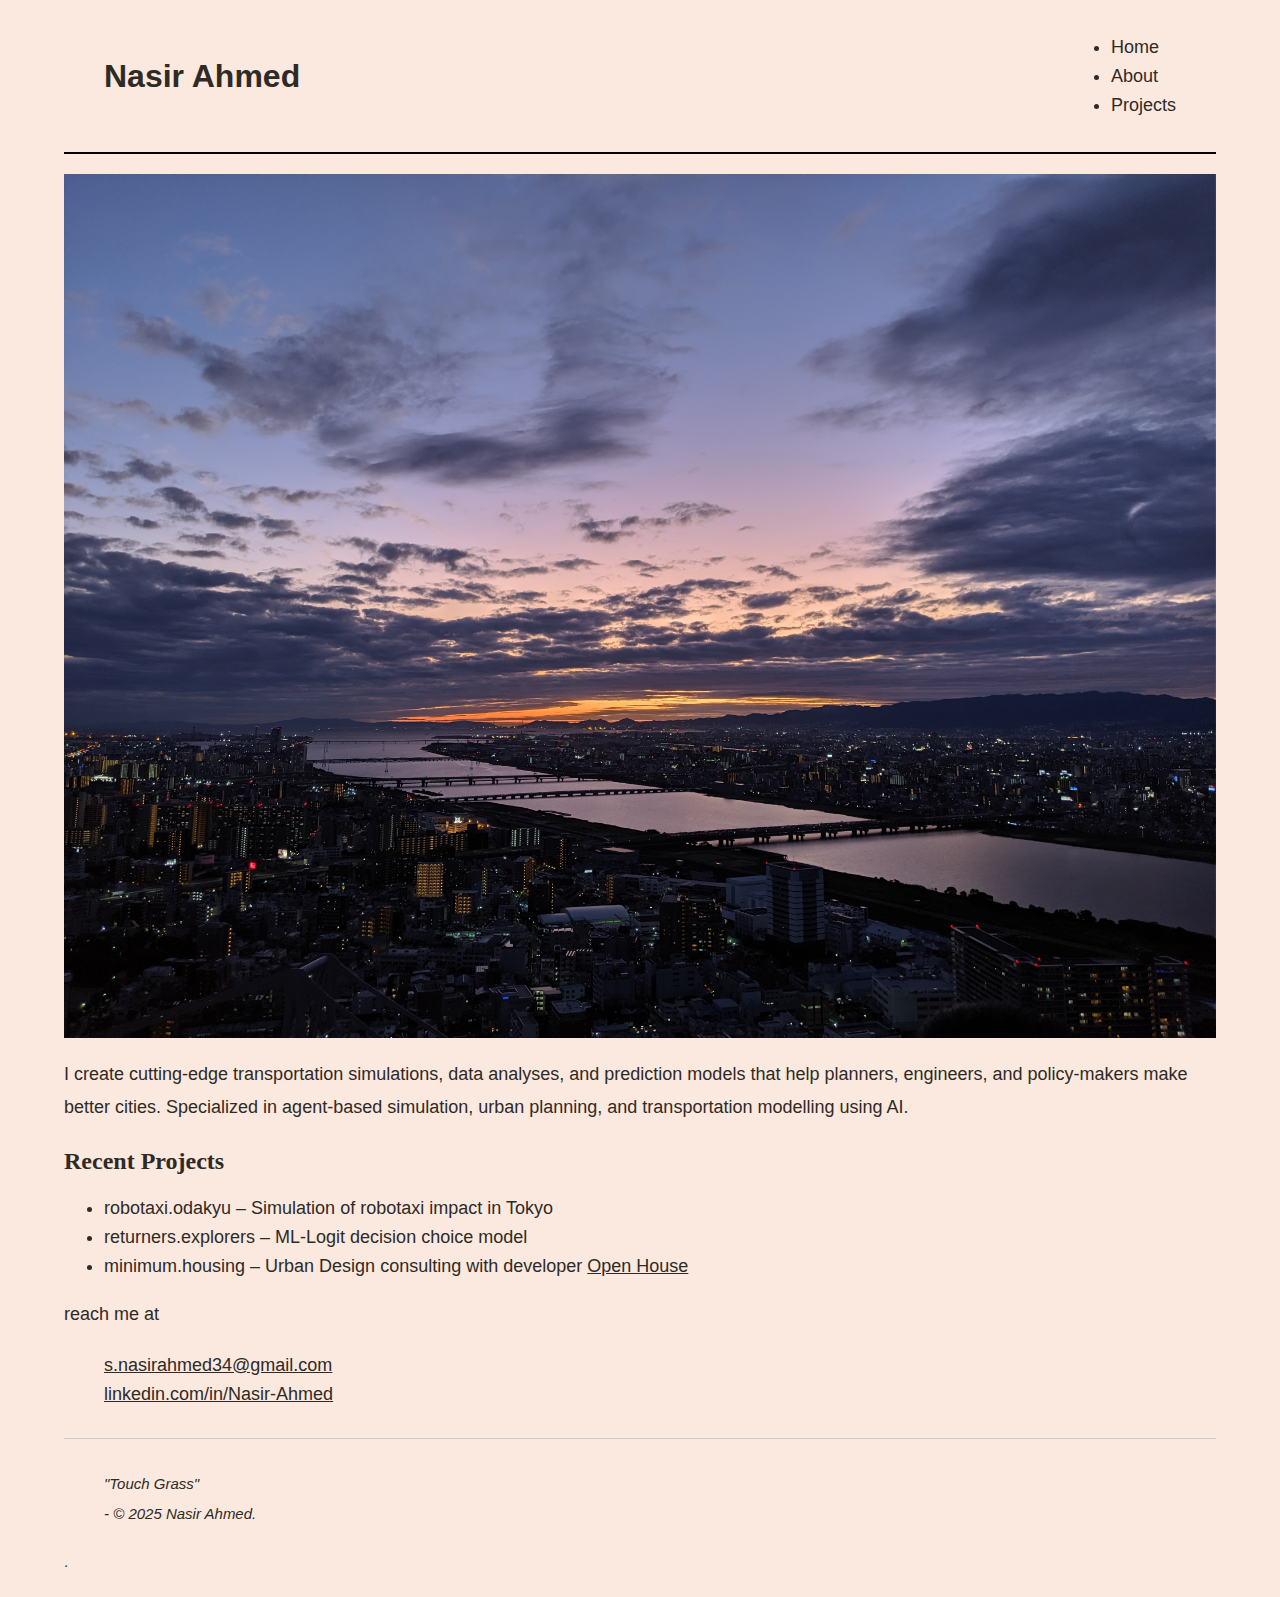
<file: index.html>
<!DOCTYPE html>
<html>
    <head>
        <meta charset="UTF-8"/>
        <meta name="viewport" content="width=device-width, initial-scale=1.0">
        <link rel ="stylesheet" href="BMFW.css">
        <title>Nasir - Simulation & Urbanism Expert</title>
    </head>

    <body>

        <header>
                <h1>Nasir Ahmed</h1>
                <nav>
                    <ul>
                        <li><a href="index.html">Home</a></li>
                        <li><a href="about.html">About</a></li>
                        <li><a href="projects.html">Projects</a></li>
                    </ul>
                </nav>
        </header>


        <section class="about-section">
            <div class="profile-pic">
                <img src="OSAKA.SKY.jpg" alt="Osaka Skyline 2019"  width="100%">
            </div>
            <p>I create cutting-edge transportation simulations, data analyses, and prediction models that help planners, engineers, and policy-makers make better cities. Specialized in agent-based simulation, urban planning, and transportation modelling using AI.</p>

            <h3>Recent Projects</h3>
            <ul>
                <li> robotaxi.odakyu – Simulation of robotaxi impact in Tokyo</li>
                <li> returners.explorers – ML-Logit decision choice model</li>
                <li> minimum.housing  – Urban Design consulting with developer <a href="https://ohre.openhouse-group.com/en/">Open House</a></li>
            </ul>


            <p>reach me at
                <p>
                <ul class="no-bullets">
                    <li> <a href="mailto:s.nasirahmed34@gmail.com">s.nasirahmed34@gmail.com</a> <br> </li>
                    <li> <a href="https://linkedin.com/in/nasir-ahmed-b3aa26155/" target="_blank">linkedin.com/in/Nasir-Ahmed</a> <br> </li>
                </ul>
                </p>
            </p>




            <hr>




        </section>


    <footer>
        <p><small><i><blockquote>"Touch Grass"</br> - &copy; 2025 Nasir Ahmed. </blockquote></i> . </small></p>
    </footer>

</body>
</html>
</file>
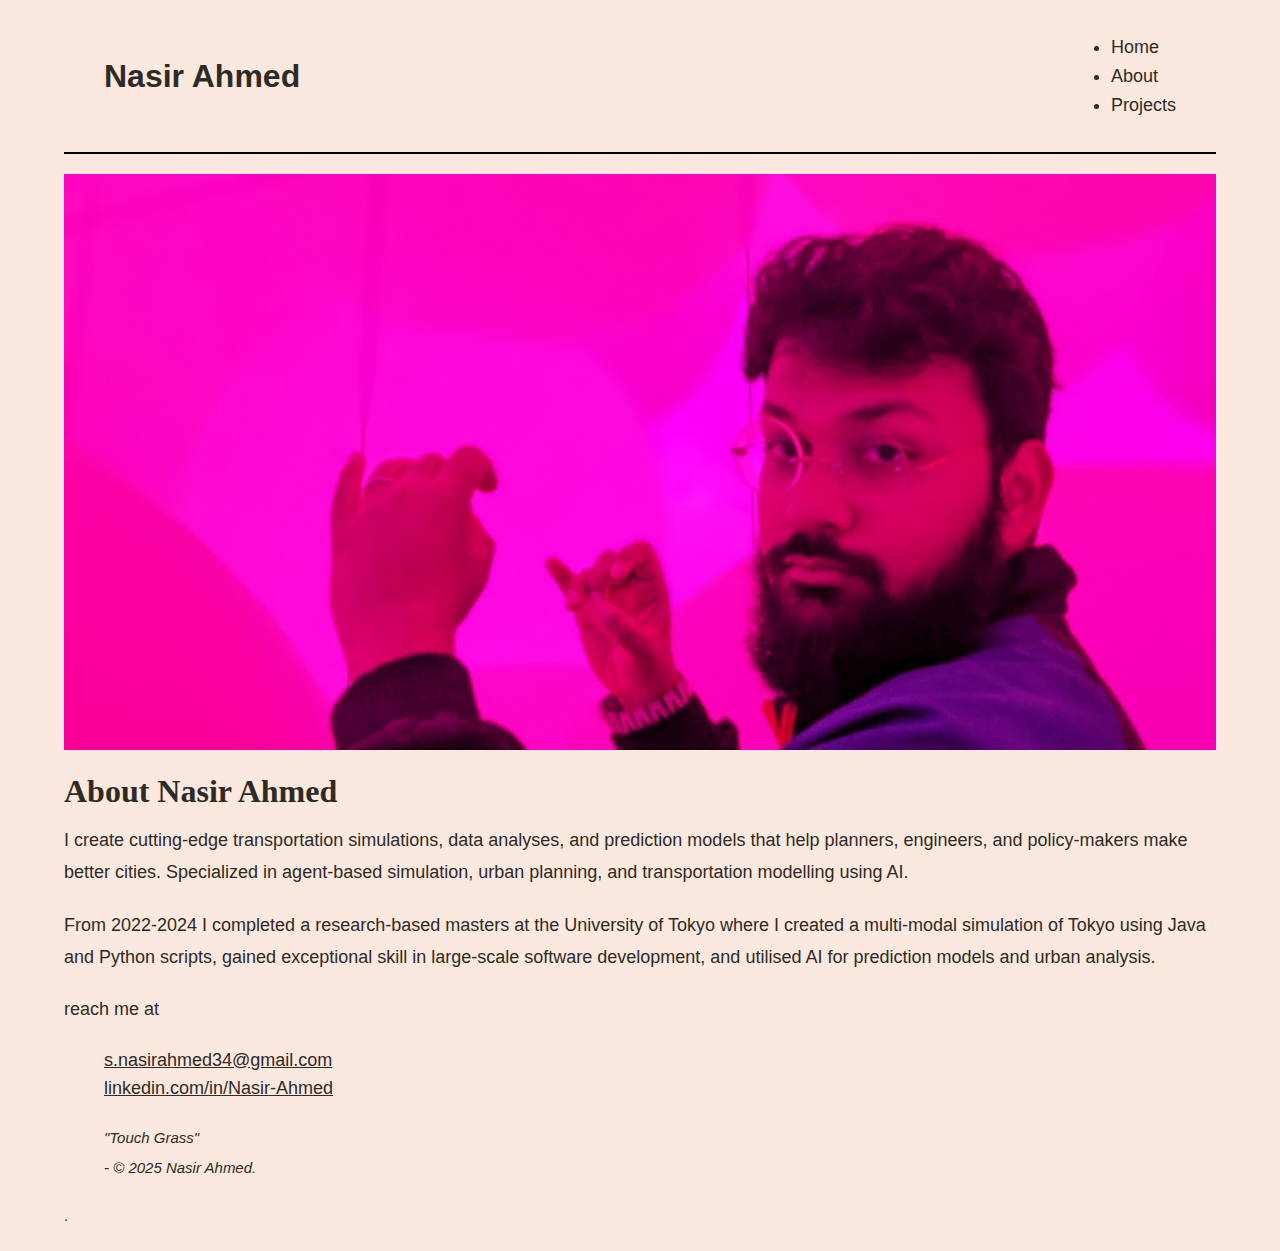
<file: about.html>
<!DOCTYPE html>
<html>
    <head>
        <meta charset="UTF-8">
        <meta name="viewport" content="width=device-width, initial-scale=1.0">
        <title>About - Nasir Ahmed</title>
        <link rel ="stylesheet" href="BMFW.css">
    </head>
<body>

        <header>
                <h1>Nasir Ahmed</h1>
                <nav>
                    <ul>
                        <li><a href="index.html">Home</a></li>
                        <li><a href="about.html">About</a></li>
                        <li><a href="projects.html">Projects</a></li>
                    </ul>
                </nav>
        </header>

    <section class="project-section">
        <div class="profile-pic">
                <img src="PROFILE.PORTRAIT.jpg" alt="SYNAS"  width="100%">
        </div>
        <h2>About Nasir Ahmed</h2>
        <p> I create cutting-edge transportation simulations, data analyses, and prediction models that help planners, engineers, and policy-makers make better cities. Specialized in agent-based simulation, urban planning, and transportation modelling using AI. </p>

        <p>From 2022-2024 I completed a research-based masters at the University of Tokyo where I created a multi-modal simulation of Tokyo using Java and Python scripts, gained exceptional skill in large-scale software development, and utilised AI for prediction models and urban analysis.</p>


        <p>reach me at
            <p>
            <ul class="no-bullets">
                <li> <a href="mailto:s.nasirahmed34@gmail.com">s.nasirahmed34@gmail.com</a> <br> </li>
                <li> <a href="https://linkedin.com/in/nasir-ahmed-b3aa26155/" target="_blank">linkedin.com/in/Nasir-Ahmed</a> <br> </li>
            </ul>
            </p>
        </p>

    </section>

    <footer>
        <p><small><i><blockquote>"Touch Grass"</br> - &copy; 2025 Nasir Ahmed. </blockquote></i> . </small></p>
    </footer>

</body>
</html>
</file>
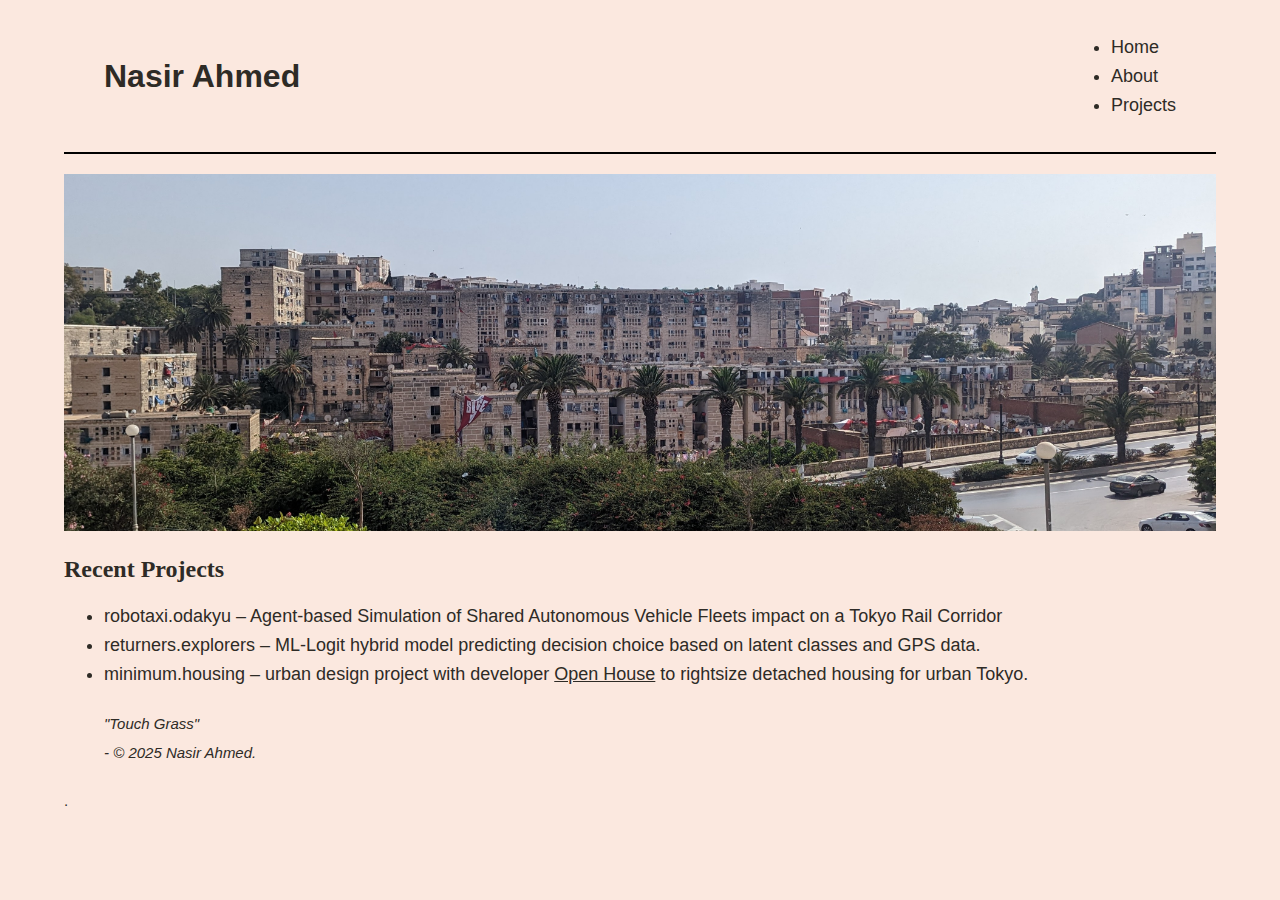
<file: projects.html>
<!DOCTYPE html>
<html>
    <head>
        <meta charset="UTF-8">
        <meta name="viewport" content="width=device-width, initial-scale=1.0">
        <title>Projects - Nasir Ahmed</title>
        <link rel ="stylesheet" href="BMFW.css">
    </head>
<body>

        <header>
                <h1>Nasir Ahmed</h1>
                <nav>
                    <ul>
                        <li><a href="index.html">Home</a></li>
                        <li><a href="about.html">About</a></li>
                        <li><a href="projects.html">Projects</a></li>
                    </ul>
                </nav>
        </header>

    <section class="project-section">
        <div class="profile-pic">
                <img src="alger.batement.jpg" alt="Apartment buildings in Algiers"  width="100%">
        </div>
        <h3>Recent Projects</h3>
            <ul>
                <li> robotaxi.odakyu – Agent-based Simulation of Shared Autonomous Vehicle Fleets impact on a Tokyo Rail Corridor</li>
                <li> returners.explorers – ML-Logit hybrid model predicting decision choice based on latent classes and GPS data.</li>
                <li> minimum.housing  – urban design project with developer <a href="https://ohre.openhouse-group.com/en/">Open House</a> to rightsize detached housing for urban Tokyo.</li>
            </ul>


    </section>

    <footer>
        <p><small><i><blockquote>"Touch Grass"</br> - &copy; 2025 Nasir Ahmed. </blockquote></i> . </small></p>
    </footer>

</body>
</html>
</file>
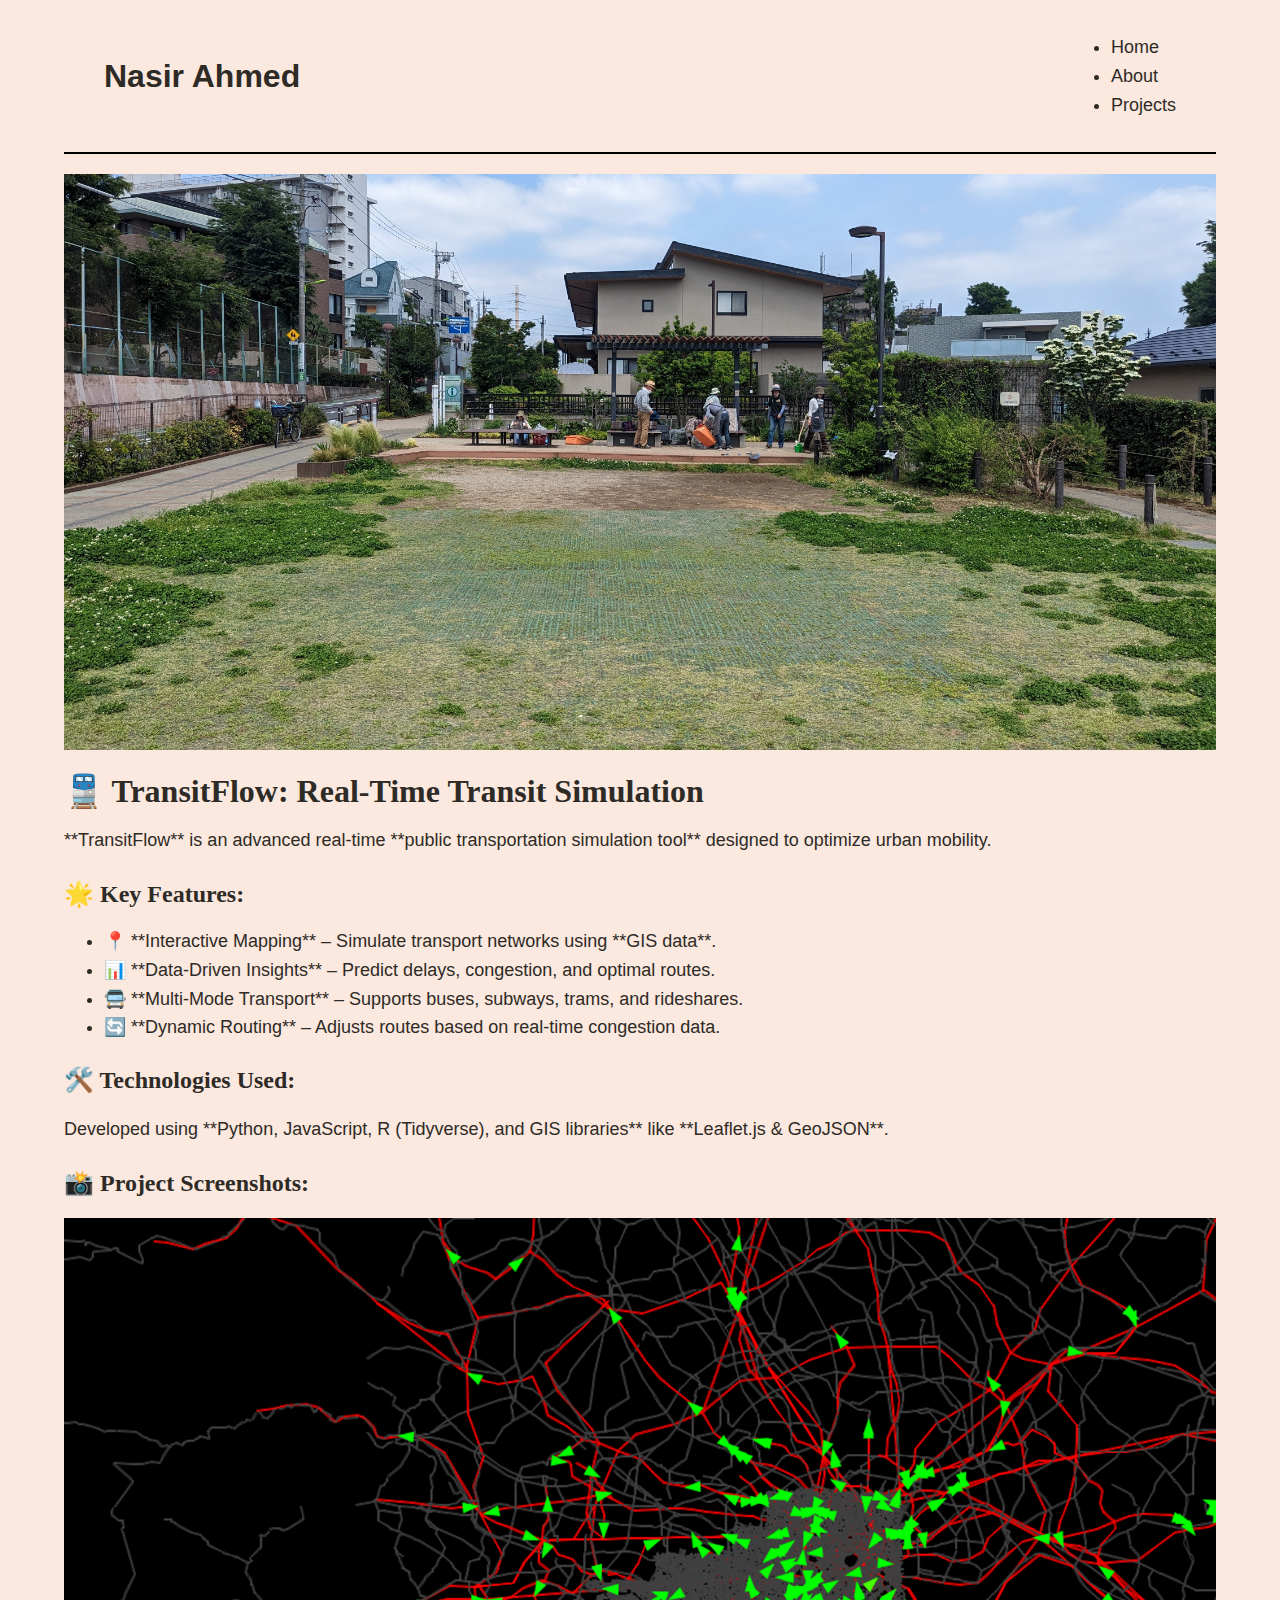
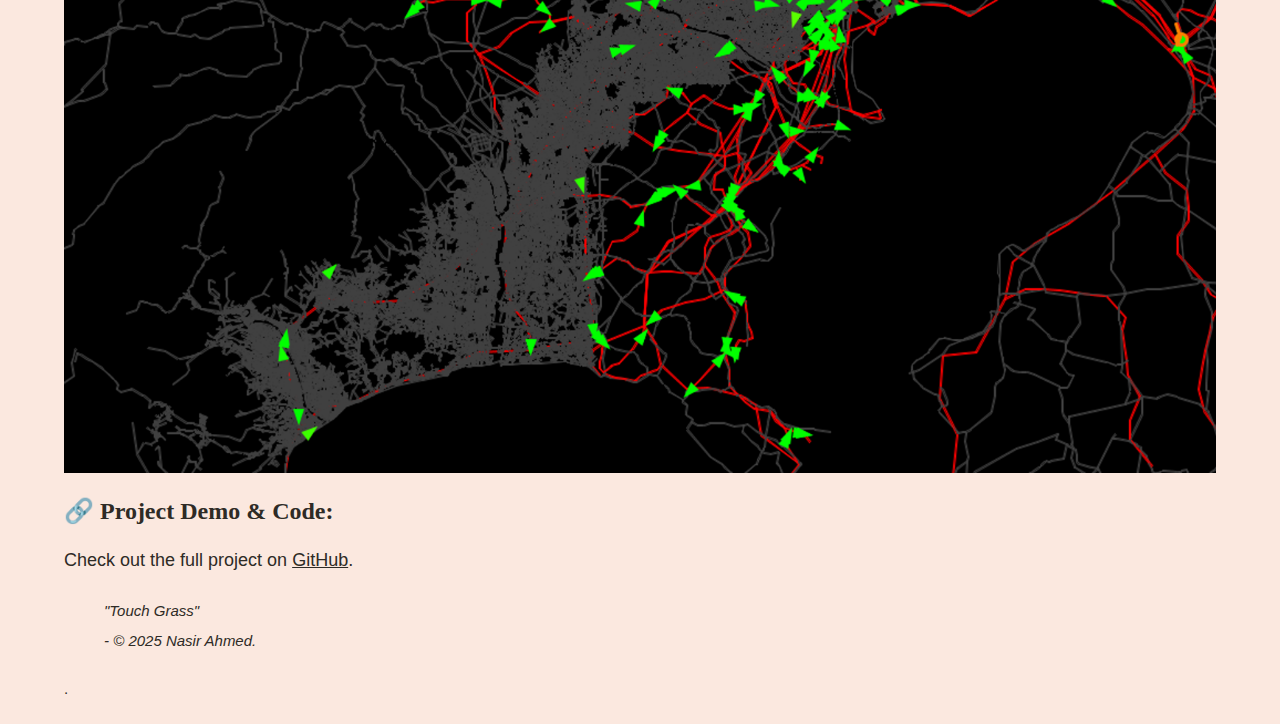
<file: transitflow.html>
<!DOCTYPE html>
<html>
    <head>
        <meta charset="UTF-8">
        <meta name="viewport" content="width=device-width, initial-scale=1.0">
        <title>TransitFlow - Public Transport Simulation</title>
        <link rel ="stylesheet" href="BMFW.css">
    </head>
<body>

        <header>
                <h1>Nasir Ahmed</h1>
                <nav>
                    <ul>
                        <li><a href="index.html">Home</a></li>
                        <li><a href="about.html">About</a></li>
                        <li><a href="projects.html">Projects</a></li>
                    </ul>
                </nav>
        </header>

    <section class="project-section">
        <div class="profile-pic">
                <img src="URBANFARM.jpg" alt="SYNAS"  width="100%">
        </div>
        <h2>🚆 TransitFlow: Real-Time Transit Simulation</h2>
        <p>**TransitFlow** is an advanced real-time **public transportation simulation tool** designed to optimize urban mobility.</p>

        <h3>🌟 Key Features:</h3>
        <ul>
            <li>📍 **Interactive Mapping** – Simulate transport networks using **GIS data**.</li>
            <li>📊 **Data-Driven Insights** – Predict delays, congestion, and optimal routes.</li>
            <li>🚍 **Multi-Mode Transport** – Supports buses, subways, trams, and rideshares.</li>
            <li>🔄 **Dynamic Routing** – Adjusts routes based on real-time congestion data.</li>
        </ul>

        <h3>🛠️ Technologies Used:</h3>
        <p>Developed using **Python, JavaScript, R (Tidyverse), and GIS libraries** like **Leaflet.js & GeoJSON**.</p>

        <h3>📸 Project Screenshots:</h3>
        <img src="MATSimTokyoVisual.png" alt="TransitFlow Screenshot" width="100%">

        <h3>🔗 Project Demo & Code:</h3>
        <p>Check out the full project on <a href="https://github.com/synas34/matsim-libs" target="_blank">GitHub</a>.</p>
    </section>

    <footer>
        <p><small><i><blockquote>"Touch Grass"</br> - &copy; 2025 Nasir Ahmed. </blockquote></i> . </small></p>
    </footer>

</body>
</html>
</file>
<file: BMFW.css>
body{
    font-family: 'Arial', serif; /* Classic, book-style font similar to the image */
    color: #2e2b26;
    background-color: #fbe8df; /* Light beige background */
    line-height: 1.6em;
    font-size: 18px;
    max-width: 90%;
    margin: 0 5% 0 auto;
}

/* Header Styling */
header {
    padding: 15px 40px;
    display: flex;
    justify-content: space-between;
    align-items: center;
    border-bottom: 2px solid black;
}

nav {
    display: flex;
    gap: 25px;
}
/* Centers all images */
img {
    display: block;
    margin: 20px auto; /* Centers the image horizontally and adds top-bottom spacing */
    max-width: 100%; /* Ensures images don’t exceed container width */
}

/* Header Styling */
h1 {
    font-family: 'Futura Std Book', sans-serif;
    font-size: 32px;
    font-weight: 700;
}

h2 {
    font-family: 'Futura Std Book', serif;
    font-size: 32px;
    font-weight: 700;
    margin-bottom: 15px;
}

h3 {
    font-family: 'Playfair Display', serif;
    font-size: 24px;
    font-weight: 700;
    margin-bottom: 10px;
}

/* Paragraphs */
p {
    font-size: 18px;
    line-height: 1.8;
    margin-bottom: 20px;
}

/* Subtle Section Divider */
hr {
    border: none;
    border-top: 1px solid #ccc;
    margin: 30px 0;
}

/* Sidebar or Table of Contents Section */
.sidebar {
    font-size: 16px;
    font-weight: bold;
    text-transform: uppercase;
    letter-spacing: 0.05em;
    margin-bottom: 15px;
}

/* Links in the Table of Contents */
.sidebar a {
    color: #999;
    text-decoration: none;
    font-weight: normal;
}

.sidebar a:hover {
    color: #000;
    text-decoration: underline;
}

/* Links */
nav a {
    color: #2e2b26;
    text-decoration: none;
}

nav a:hover {
    color: black;
    text-decoration: underline;
}

a {
    color: #2e2b26;
    text-decoration: underline;
}

a:hover {
    color: black;
}

ul.no-bullets {
  list-style-type: none;
}
</file>
